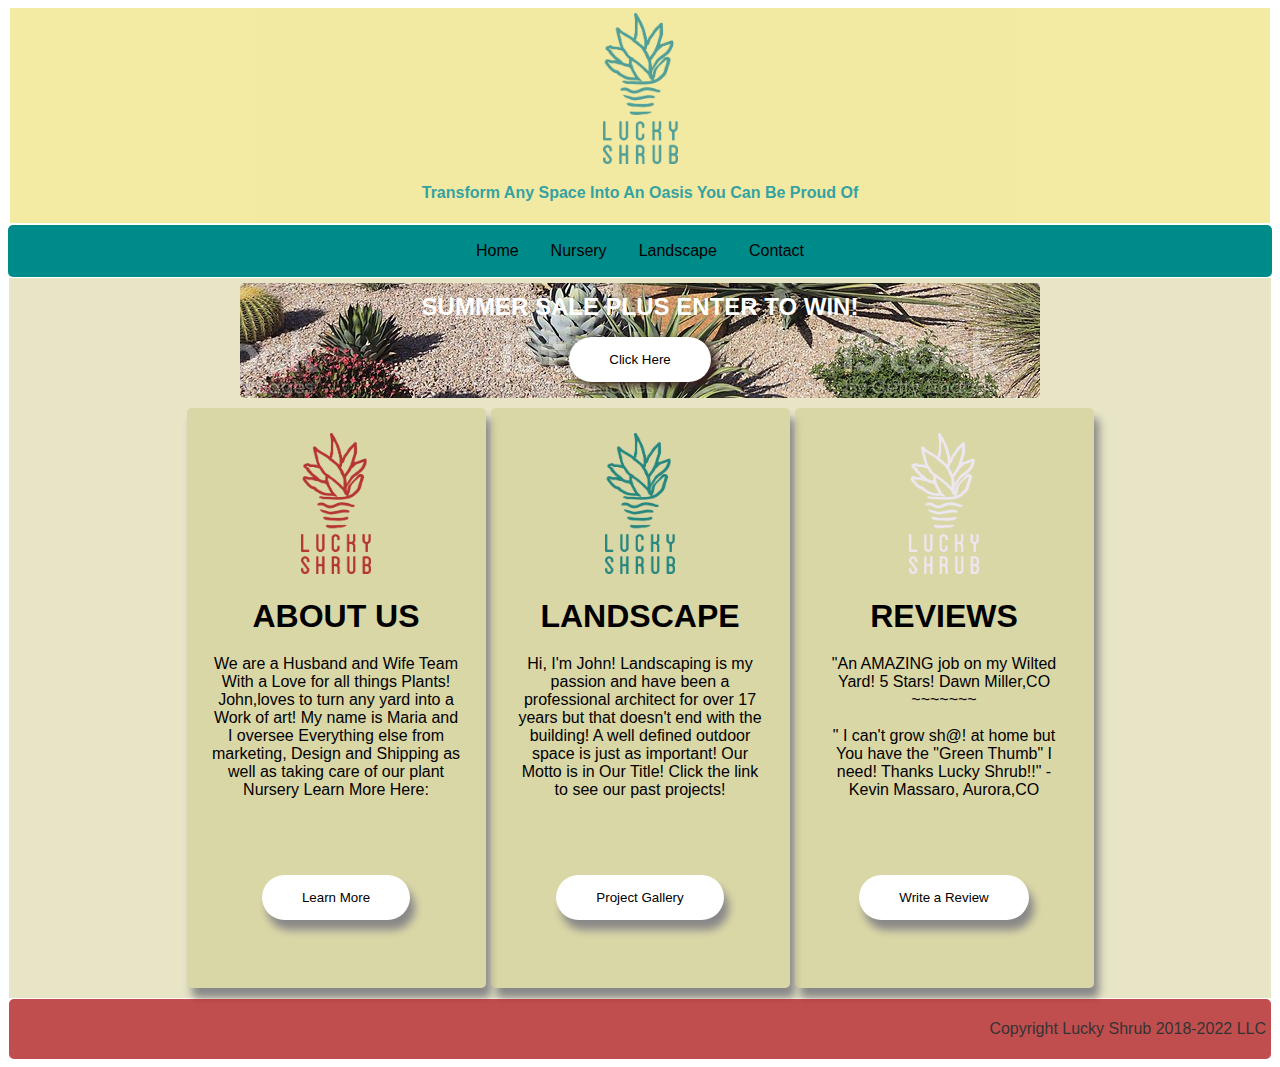
<file: index.html>
<!DOCTYPE html>
<html lang="en">
<head>
    <title >Lucky Shrub</title>
    <link rel="stylesheet" href="styles.css">
</head>
<body> 
  <header>
   <div class="logo"><img src="Asset 2@3x.png" width="75px"></div>
    <div> 
      <p class="logoText"> Transform Any Space Into An Oasis You Can Be Proud Of</p>
    </div>
  </header> 
  <nav class="nav-bar">
    <div class="nav-links">
      <ul>
        <li><a href="#">Home</a></li>
        <li><a href="#">Nursery</a></li>
        <li><a href="#">Landscape</a></li>
        <li><a href="ContactUs.html">Contact</a></li>
      </ul>
    </div>
  </nav> 
  <main>
    <div class="banner-container">
    <div class="banner-img">
      <div class="banner">
        <h2>Summer Sale Plus Enter to Win!</h2>
           <button class="btn4">Click Here</button>
 </div>
    </div>
    </div>
    <div class="box-container">
      <div class="box box1">
        <div class="content">
          <img src="Asset 1@3x.png" width="70px">
                  <h1> About Us</h1>
                  <p>We are a Husband and Wife Team With a Love for all
                    things Plants! John,loves to turn any yard into a Work of art!
                    My name is Maria and I oversee Everything else from marketing,
                    Design and Shipping as well as taking care of our plant Nursery
                    Learn More Here: </p>
                    <button class="btn bt1"> Learn More</button>
        </div>
      </div>
      <div class="box box2">
        <div class="content">
          <img src="Asset 2@3x.png" width="70px">
                  <h1> Landscape</h1>
                  <p>Hi, I'm John! Landscaping is my passion and 
                    have been a professional architect for over 17 years
                      but that doesn't end with the building! A well defined outdoor space
                      is just as important! Our Motto is in Our Title! Click the link to see our past projects!</p>
                    <button class="btn bt2"> Project Gallery</button>
        </div>
      </div>
        <div class="box box3">
          <div class="content">
            <img src="Asset 3@3x.png" width="70px">
                    <h1> Reviews</h1>
                    <p> "An AMAZING job on my Wilted Yard! 5 Stars! Dawn Miller,CO 
                                            <br>~~~~~~~<br>
                                            <br>
                      " I can't grow sh@! at home but You have the "Green Thumb" I need! Thanks Lucky Shrub!!"
                       -Kevin Massaro, Aurora,CO</p>
                      <button class="btn bt3"> Write a Review</button>
          </div>
        </div>
  </main> 
  <footer> 
        <p> Copyright Lucky Shrub 2018-2022 LLC</p>
      </footer> 
  </body>
</html>
</file>
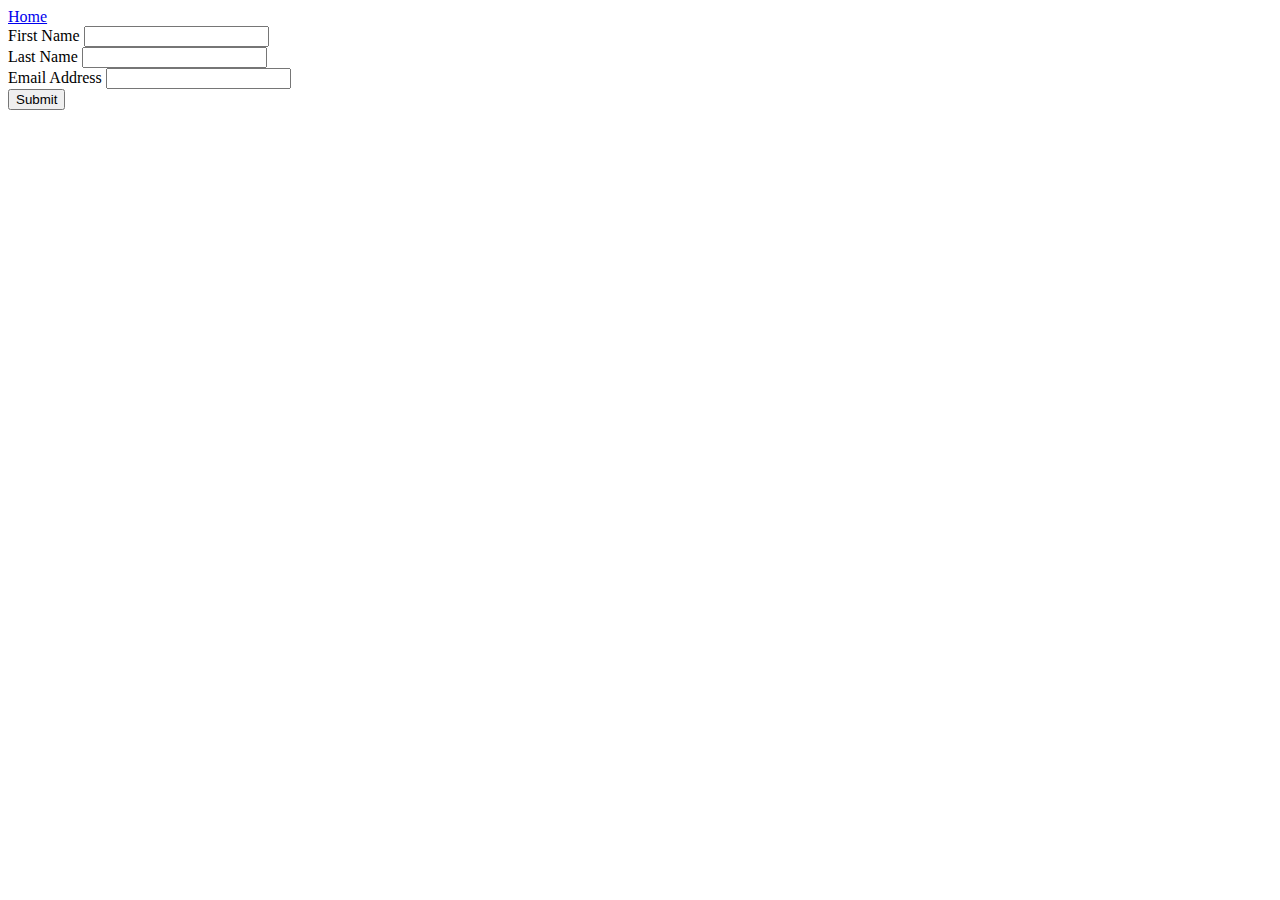
<file: ContactUs.html>
<!DOCTYPE html>
<html lang="en">
<head>
    <title >Contact and Book a Consult</title>
    <link rel="stylesheet" href="styles.css">
</head>
<nav class="linkToHome">
    <div class="link"
    <ul>
      <li><a href="index.html">Home</a></li>
    </ul>
</div>
</nav>
<form>
    <div>
        <label for="firstName">First Name</label>
        <input type="text" id="firstName" required minlength="2">
    </div>
    <div>
        <label for="lastName">Last Name</label>
       <input type="text" id="lastName">
            </div>
            <div>
              <label for="emailAddress"> Email Address</label>
              <input type="text" id="emailAddress">
            </div>
    <button type="submit">Submit</button>
</form>
</file>
<file: styles.css>
header {
  /*  grid-area: head;*/
    background-color:khaki;
    border: 10px;
    padding: 5px;
    margin: 2px;
    opacity: 80%;;
}

.logo {
    text-align: center;
}
.logoText {
    text-align: center;
    font-family: Arial, Helvetica, sans-serif;
    font-size:medium;
    color: darkcyan;
    font-weight: bold;
}

.nav-bar {
  /*  grid-area: nav;*/
    background-color:darkcyan;
    font-family: Arial, Helvetica, sans-serif;
    display: flex;
    justify-content: center;
    text-align: center;
    border-radius: 5px;
}
.nav-links ul {
    margin: 0;
    padding: 1px;
    display: flex;
}

.nav-links li {
list-style: none;
}
.nav-links li a {
    text-decoration: none;
    color: black;
    padding: 1rem;
    display: block;
}

.nav-links li:hover {
    background-color: rgb(188, 239, 239);
    border-radius: 5px;
}


main {
    grid-area: main;
    background-color: rgba(203, 198, 131, 0.457);
    justify-content: center;
    font-family: Arial, Helvetica, sans-serif;
    text-align: center;
    border:10px;
    padding: 5px;
    margin: 1px;
}

.banner-container {
    width: 100%;
    max-width: 1440px;
    display:flex;
    justify-content: center;
    align-items: center;
    flex-flow: wrap;
    margin-bottom: 10px;

}
.banner-img {
    background-image: url(plantland.jpeg);
    background-position: 0 -435px;
    background-repeat: no-repeat;
    border-radius: 5px;
    display: flex;
}
.banner {
    width: 800px;
    border-radius: 5px;
    margin-bottom: 10px;
    filter: none;    
}

h2 {
    color: #fff;
    text-transform: uppercase;
    font-family: Arial, Helvetica, sans-serif;
    margin: 10px 0;
    border-radius: 5px;

}
.btn4 {
 margin: 6px 0;
padding: 15px 40px;
border: 0;
border-radius: 30px;
cursor: pointer;
outline: none;
background-color: #fff;
box-shadow: 5px 3px 8px #391e1e;
}
.btn4:hover {
    background-color: transparent;
    border: 2px solid #fff;
    color:#fff;
    transition: 0.4s;
}
.box-container {
    width: 100%;
    max-width: 1440px;
    display:flex;
    justify-content: center;
    align-items: center;
    flex-flow: wrap;
}
.box {
    width: 269px;
    padding: 15px;
    min-height: 430px;
    max-height: 550px;
    margin-bottom: 5px;
    border-radius: 5px;
    box-shadow: 5px 10px 8px #888888;
}
.box1 {
    background-color: rgba(203, 198, 131, 0.457);
    
}

.box2 {
      background-color: rgba(203, 198, 131, 0.457);
      margin-left: 5px;
      margin-right: 5px;
   
}

.box3 {
     background-color: rgba(203, 198, 131, 0.457);
   
}
.content { 
       padding: 10px;
}
h1 {
    color: black;
    text-transform: uppercase;
    font-family: Arial, Helvetica, sans-serif;
    margin: 20px 0;
}

p {
    color: black;
    font-family: Arial, Helvetica, sans-serif;
}
.btn {
margin: 60px 0;
padding: 15px 40px;
border: 0;
border-radius: 30px;
cursor: pointer;
outline: none;
background-color: #fff;
box-shadow: 5px 10px 8px #888888;
}
.btn1 {
    color: #fff;
}
.btn2 {
    color: #fff;
}
.btn3 {
    color: #fff;
}

.btn:hover {
background-color: transparent;
border: 2px solid #fff;
color: #fff;
transition: 0.4s;
}

footer {
     grid-area: footer;
     background-color:firebrick;
     opacity: 80%;
     text-align: right;
     border: 10px;
     padding: 5px;
     margin: 1px;
     color: beige;
     border-radius: 5px;
 }
</file>
